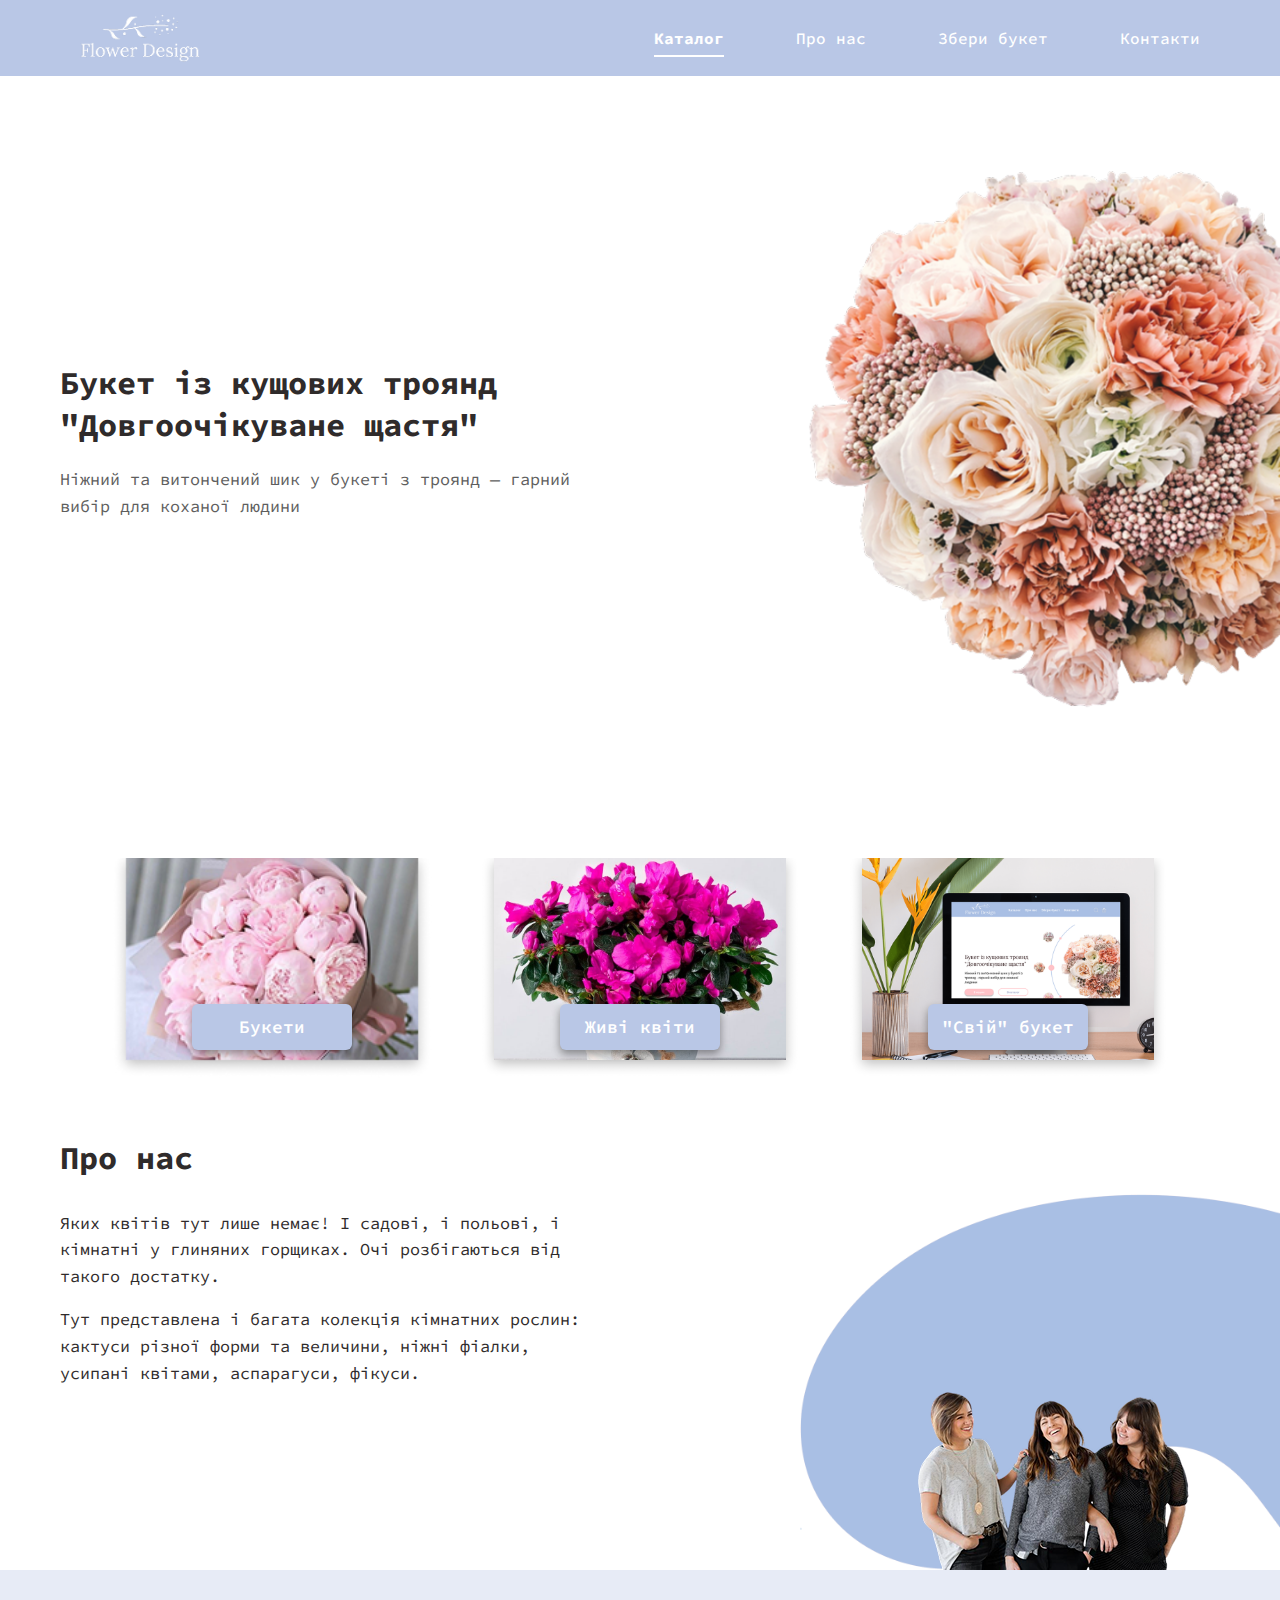
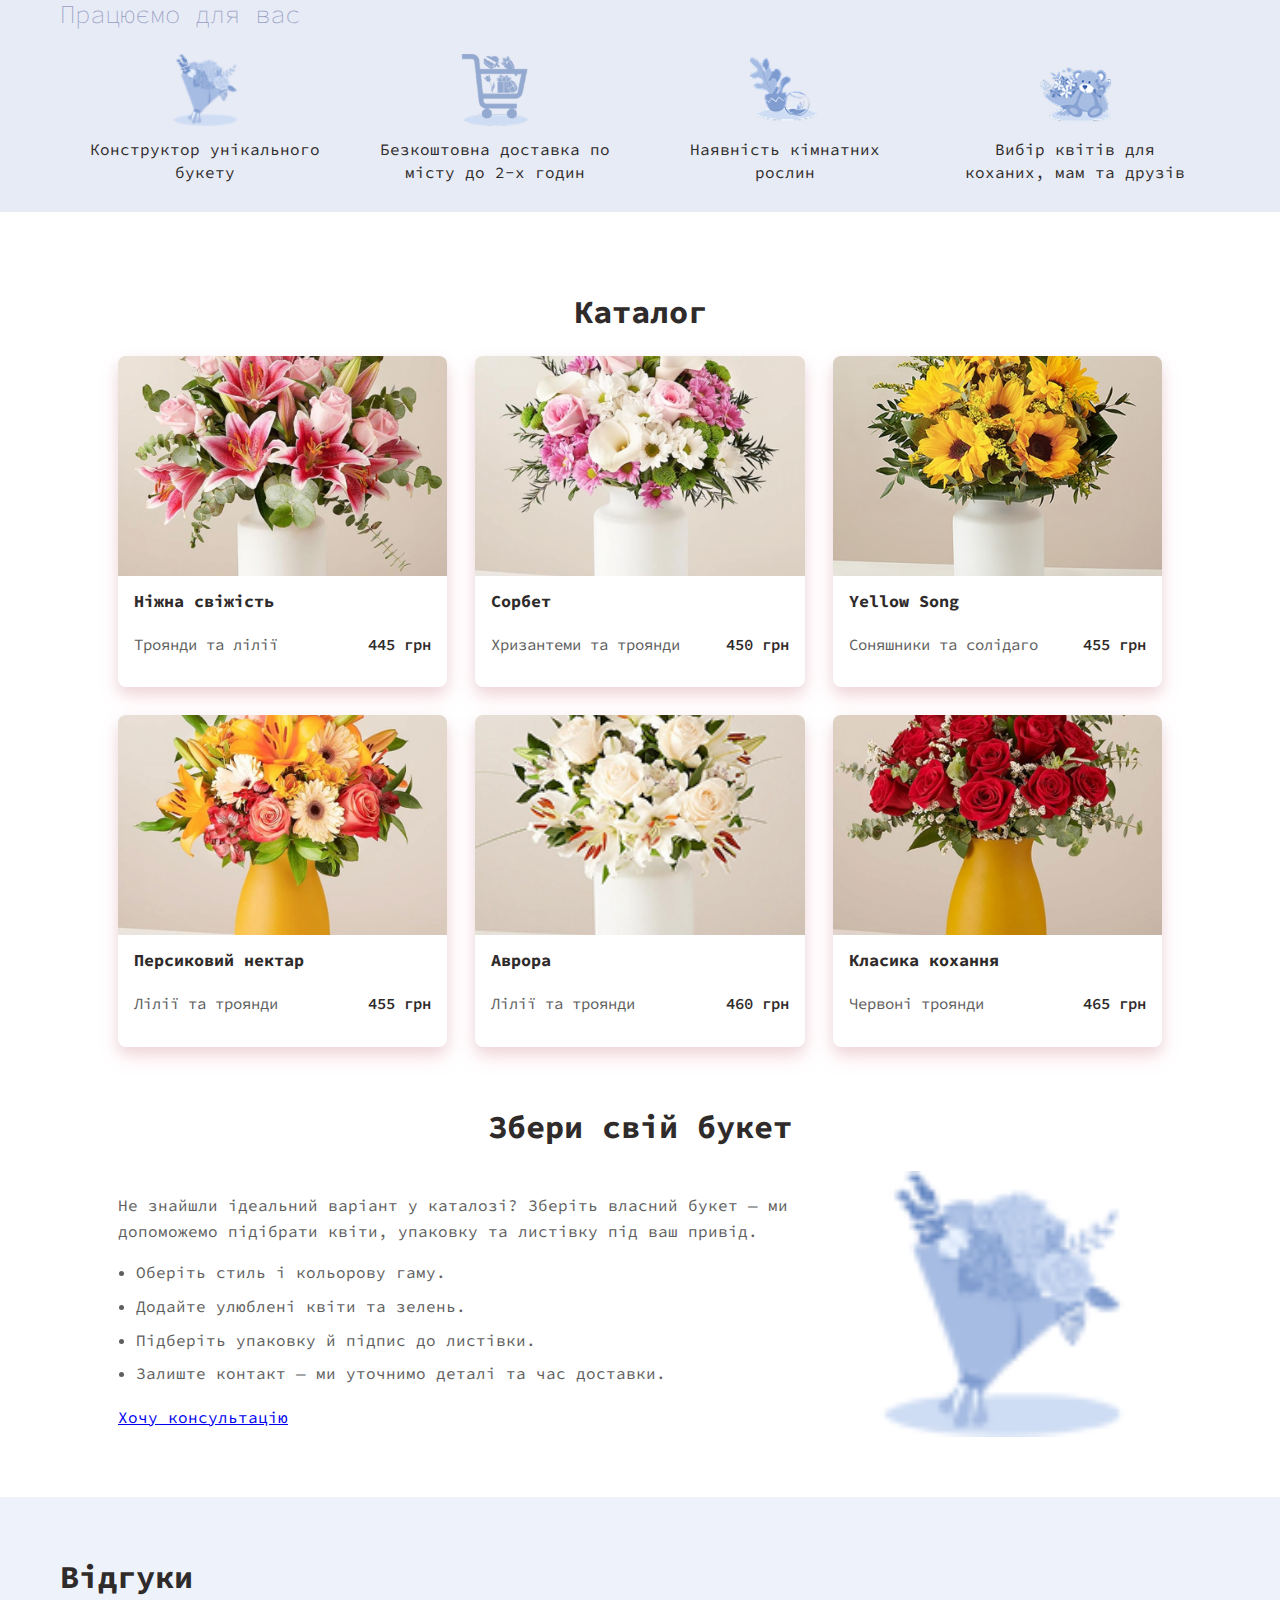
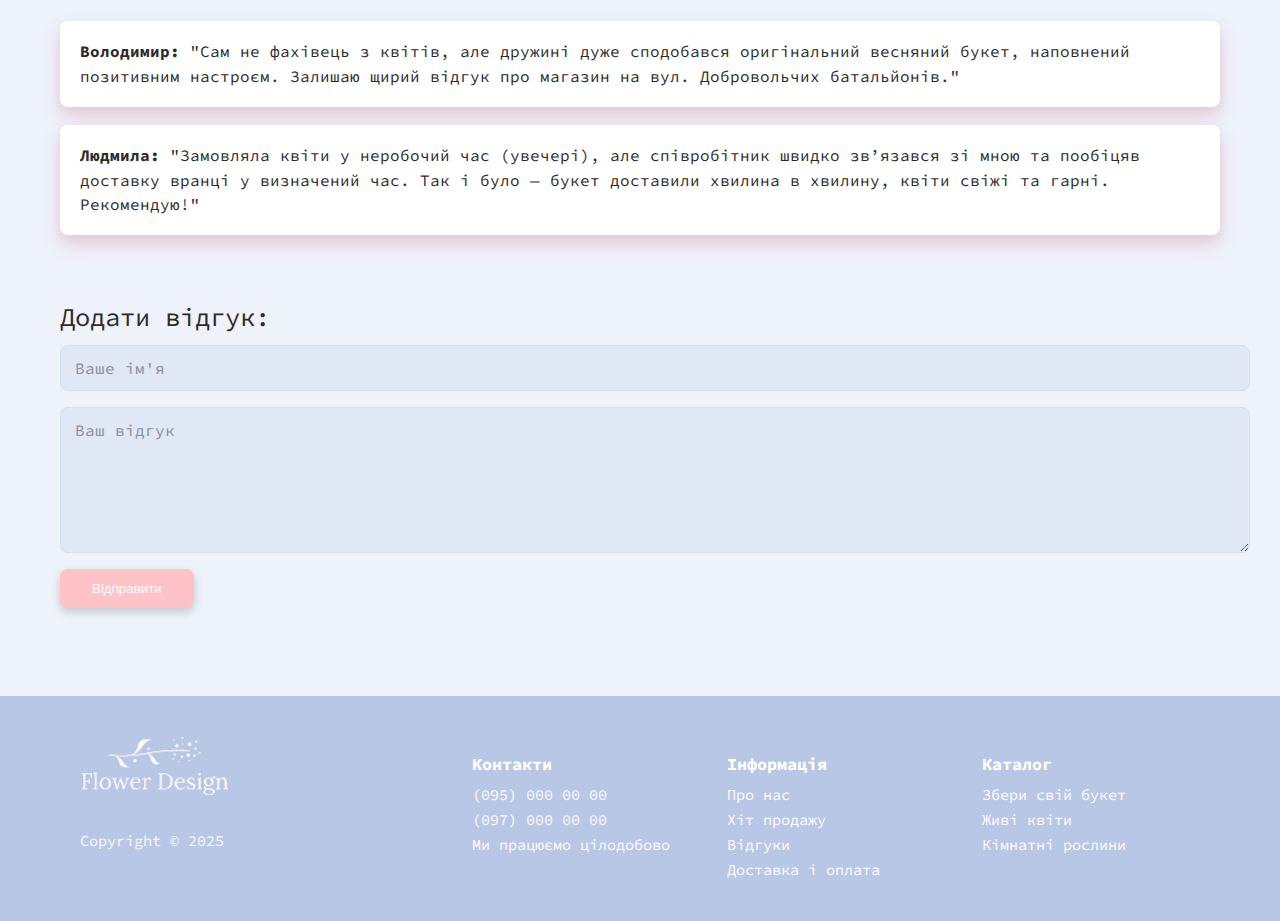
<file: index.html>
<!DOCTYPE html>
<html lang="uk">
<head>
  <meta charset="UTF-8">
  <meta name="viewport" content="width=device-width, initial-scale=1.0">
  <title>Flower Design — Головна</title>
  <link rel="preconnect" href="https://fonts.googleapis.com">
  <link rel="preconnect" href="https://fonts.gstatic.com" crossorigin>
  <link href="https://fonts.googleapis.com/css2?family=Noto+Sans:ital,wght@0,100..900;1,100..900&family=Source+Code+Pro:ital,wght@0,200..900;1,200..900&display=swap" rel="stylesheet">
  <link rel="stylesheet" href="css/styles.css">
</head>
<body>
  <!-- ШАПКА -->
  <header class="site-header">
    <div class="container">
      <a class="logo" href="index.html">
        <img src="assets/images/logo.png" alt="Flower Design logo">
      </a>

      <button class="burger" aria-label="Меню" aria-expanded="false">
        <span></span><span></span><span></span>
      </button>

      <nav class="main-nav" aria-label="Головна навігація" data-state="closed">
        <ul>
          <li><a href="#catalog" aria-current="page">Каталог</a></li>
          <li><a href="about.html">Про нас</a></li>
          <li><a href="#custom">Збери букет</a></li>
          <li><a href="#contacts">Контакти</a></li>
        </ul>
      </nav>
    </div>
  </header>

  <main>
    <!-- HERO БЛОК -->
    <section id="hero">
      <div class="hero-text">
        <h2>Букет із кущових троянд "Довгоочікуване щастя"</h2>
        <p>Ніжний та витончений шик у букеті з троянд — гарний вибір для коханої людини</p>
      </div>
      <div class="hero-image">
        <img alt="Букет із троянд">
      </div>
    </section>

    <!-- КАТЕГОРІЇ -->
    <section id="categories">
      <div class="category">
        <img src="assets/images/bouquets.png" alt="Букети">
        <a href="#" class="btn">Букети</a>
      </div>
      <div class="category">
        <img src="assets/images/natural_flowers.png" alt="Живі квіти">
        <a href="#" class="btn">Живі квіти</a>
      </div>
      <div class="category">
        <img src="assets/images/own_bouquet.png" alt="Створи свій букет">
        <a href="#" class="btn">"Свій" букет</a>
      </div>
    </section>

    <!-- ПРО НАС -->
    <section id="about-preview">
    <h2>Про нас</h2>
    <div class="about-container">
      <div class="about-text">
        <p>Яких квітів тут лише немає! І садові, і польові, і кімнатні у глиняних горщиках. Очі розбігаються від такого достатку.</p>
        <p>Тут представлена і багата колекція кімнатних рослин: кактуси різної форми та величини, ніжні фіалки, усипані квітами, аспарагуси, фікуси.</p>
      </div>

      <div class="about-image">
        <img src="assets/images/abstract_background.png" alt="" class="bg-shape" />
        <img src="assets/images/women.png" alt="Наша команда" class="women" />
      </div>
    </div>
    <div class="features">
      <h3>Працюємо для вас</h3>
      <div class="features-wrap">
        <div class="feature">
          <img src="assets/images/constructor.png" alt="Конструктор унікального букету">
          <p>Конструктор унікального букету</p>
        </div>
        <div class="feature">
          <img src="assets/images/indoor.png" alt="Безкоштовна доставка по місту до 2-х годин">
          <p>Безкоштовна доставка по місту до 2-х годин</p>
        </div>
        <div class="feature">
          <img src="assets/images/delivery.png" alt="Наявність кімнатних рослин">
          <p>Наявність кімнатних рослин</p>
        </div>
        <div class="feature">
          <img src="assets/images/for_loved_ones.png" alt="Вибір квітів для коханих, мам та друзів">
          <p>Вибір квітів для коханих, мам та друзів</p>
        </div>
      </div>
    </div>
    </section>

    <!-- КАТАЛОГ (ТАБЛИЦЯ) -->
    <section id="catalog">
      <h2>Каталог</h2>
      <div class="catalog-grid">
        <div class="catalog-item">
          <img src="assets/images/bouquet_cart1 1.png" alt="Ніжна свіжість">
          <h3>Ніжна свіжість</h3>
          <div class="catalog-meta">
            <p class="desc">Троянди та лілії</p>
            <p class="price">445 грн</p>
          </div>
        </div>
        <div class="catalog-item">
          <img src="assets/images/bouquet_cart2 1.png" alt="Сорбет">
          <h3>Сорбет</h3>
          <div class="catalog-meta">
            <p class="desc">Хризантеми та троянди</p>
            <p class="price">450 грн</p>
          </div>
        </div>
        <div class="catalog-item">
          <img src="assets/images/bouquet_cart3 1.png" alt="Yellow Song">
          <h3>Yellow Song</h3>
          <div class="catalog-meta">
            <p class="desc">Соняшники та солідаго</p>
            <p class="price">455 грн</p>
          </div>
        </div>
        <div class="catalog-item">
          <img src="assets/images/bouquet_cart4 1.png" alt="Персиковий нектар">
          <h3>Персиковий нектар</h3>
          <div class="catalog-meta">
            <p class="desc">Лілії та троянди</p>
            <p class="price">455 грн</p>
          </div>
        </div>
        <div class="catalog-item">
          <img src="assets/images/bouquet_cart5 1.png" alt="Аврора">
          <h3>Аврора</h3>
          <div class="catalog-meta">
            <p class="desc">Лілії та троянди</p>
            <p class="price">460 грн</p>
          </div>
        </div>
        <div class="catalog-item">
          <img src="assets/images/bouquet_cart6 1.png" alt="Класика кохання">
          <h3>Класика кохання</h3>
          <div class="catalog-meta">
            <p class="desc">Червоні троянди</p>
            <p class="price">465 грн</p>
          </div>
        </div>
      </div>
    </section>

    <!-- КОНСТРУКТОР БУКЕТУ -->
    <section id="custom">
      <h2>Збери свій букет</h2>
      <div class="custom-wrap">
        <div class="custom-text">
          <p>
            Не знайшли ідеальний варіант у каталозі? Зберіть власний букет — ми допоможемо підібрати квіти, упаковку
            та листівку під ваш привід.
          </p>
          <ul class="custom-steps">
            <li>Оберіть стиль і кольорову гаму.</li>
            <li>Додайте улюблені квіти та зелень.</li>
            <li>Підберіть упаковку й підпис до листівки.</li>
            <li>Залиште контакт — ми уточнимо деталі та час доставки.</li>
          </ul>
          <a class="btn" href="#contacts">Хочу консультацію</a>
        </div>
        <div class="custom-image">
          <img src="assets/images/constructor.png" alt="Конструктор букету">
        </div>
      </div>
    </section>

    <!-- ВІДГУКИ -->
    <section id="feedback">
      <h2>Відгуки</h2>
      <div class="feedback-list">
        <blockquote>
          <p><strong>Володимир:</strong> "Сам не фахівець з квітів, але дружині дуже сподобався оригінальний весняний букет, наповнений позитивним настроєм. Залишаю щирий відгук про магазин на вул. Добровольчих батальйонів."</p>
        </blockquote>
        <blockquote>
          <p><strong>Людмила:</strong> "Замовляла квіти у неробочий час (увечері), але співробітник швидко зв’язався зі мною та пообіцяв доставку вранці у визначений час. Так і було — букет доставили хвилина в хвилину, квіти свіжі та гарні. Рекомендую!"</p>
        </blockquote>
      </div>

      <!-- ФОРМА -->
      <h3 class="feedback-form-title">Додати відгук:</h3>
      <form class="feedback-form" novalidate>
        <label class="sr-only" for="feedback-name">Ваше ім'я</label>
        <input id="feedback-name" type="text" name="name" placeholder="Ваше ім'я" required aria-describedby="feedback-name-error">
        <p class="form-error" id="feedback-name-error" aria-live="polite"></p>

        <label class="sr-only" for="feedback-review">Ваш відгук</label>
        <textarea id="feedback-review" name="review" placeholder="Ваш відгук" required aria-describedby="feedback-review-error"></textarea>
        <p class="form-error" id="feedback-review-error" aria-live="polite"></p>

        <button type="submit">Відправити</button>
        <p class="form-success" id="feedback-success" aria-live="polite"></p>
      </form>
    </section>
  </main>

  <footer id="contacts">
    <div class="footer-container">
      <div class="footer-left">
        <div class="logo">
          <img src="assets/images/logo.png" alt="Flower Design logo">
        </div>
        <p>Copyright © 2025</p>
      </div>

      <div class="footer-right">
        <div class="footer-column">
          <h3>Контакти</h3>
          <p>(095) 000 00 00</p>
          <p>(097) 000 00 00</p>
          <p>Ми працюємо цілодобово</p>
        </div>

        <div class="footer-column">
          <h3>Інформація</h3>
          <p>Про нас</p>
          <p>Хіт продажу</p>
          <p>Відгуки</p>
          <p>Доставка і оплата</p>
        </div>

        <div class="footer-column">
          <h3>Каталог</h3>
          <p>Збери свій букет</p>
          <p>Живі квіти</p>
          <p>Кімнатні рослини</p>
        </div>
      </div>
    </div>
  </footer>
  <script defer src="js/index.js"></script>
</body>
</html>
</file>
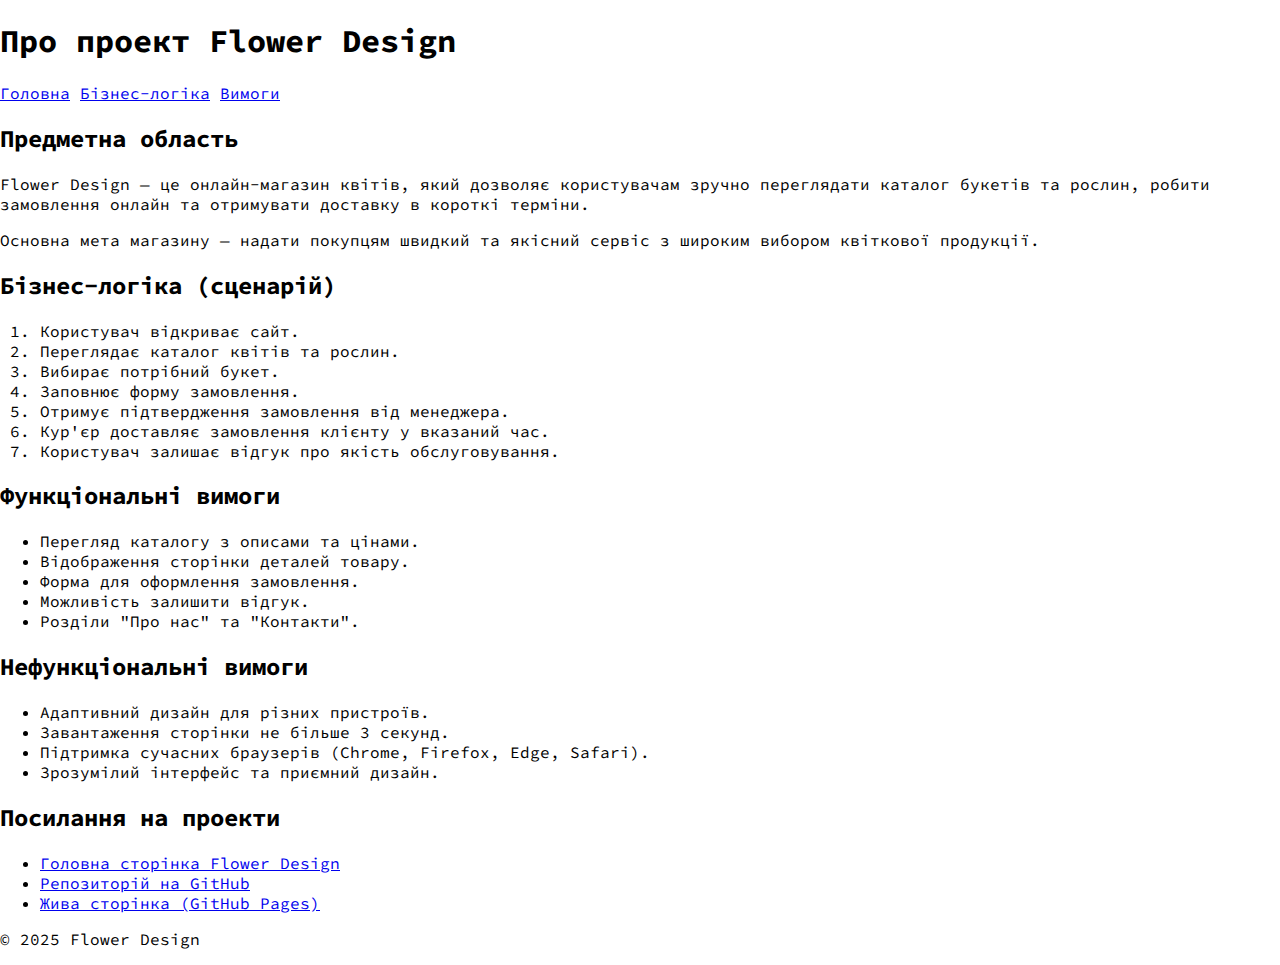
<file: about.html>
<!DOCTYPE html>
<html lang="uk">
<head>
  <meta charset="UTF-8">
  <meta name="viewport" content="width=device-width, initial-scale=1.0">
  <title>Про проект — Flower Design</title>
  <link rel="preconnect" href="https://fonts.googleapis.com">
  <link rel="preconnect" href="https://fonts.gstatic.com" crossorigin>
  <link href="https://fonts.googleapis.com/css2?family=Noto+Sans:ital,wght@0,100..900;1,100..900&family=Source+Code+Pro:ital,wght@0,200..900;1,200..900&display=swap" rel="stylesheet">
  <link rel="stylesheet" href="css/styles.css">
</head>
<body>
  <header>
    <h1>Про проект Flower Design</h1>
    <nav>
      <a href="index.html">Головна</a>
      <a href="#logic">Бізнес-логіка</a>
      <a href="#requirements">Вимоги</a>
    </nav>
  </header>

  <main>
    <!-- Опис предметної області -->
    <section id="domain">
      <h2>Предметна область</h2>
      <p>
        Flower Design — це онлайн-магазин квітів, який дозволяє користувачам зручно переглядати каталог букетів та рослин,
        робити замовлення онлайн та отримувати доставку в короткі терміни.
      </p>
      <p>
        Основна мета магазину — надати покупцям швидкий та якісний сервіс з широким вибором квіткової продукції.
      </p>
    </section>

    <!-- Бізнес-логіка -->
    <section id="logic">
      <h2>Бізнес-логіка (сценарій)</h2>
      <ol>
        <li>Користувач відкриває сайт.</li>
        <li>Переглядає каталог квітів та рослин.</li>
        <li>Вибирає потрібний букет.</li>
        <li>Заповнює форму замовлення.</li>
        <li>Отримує підтвердження замовлення від менеджера.</li>
        <li>Кур'єр доставляє замовлення клієнту у вказаний час.</li>
        <li>Користувач залишає відгук про якість обслуговування.</li>
      </ol>
    </section>

    <!-- Вимоги -->
    <section id="requirements">
      <h2>Функціональні вимоги</h2>
      <ul>
        <li>Перегляд каталогу з описами та цінами.</li>
        <li>Відображення сторінки деталей товару.</li>
        <li>Форма для оформлення замовлення.</li>
        <li>Можливість залишити відгук.</li>
        <li>Розділи "Про нас" та "Контакти".</li>
      </ul>

      <h2>Нефункціональні вимоги</h2>
      <ul>
        <li>Адаптивний дизайн для різних пристроїв.</li>
        <li>Завантаження сторінки не більше 3 секунд.</li>
        <li>Підтримка сучасних браузерів (Chrome, Firefox, Edge, Safari).</li>
        <li>Зрозумілий інтерфейс та приємний дизайн.</li>
      </ul>
    </section>

    <!-- Посилання -->
    <section id="links">
      <h2>Посилання на проекти</h2>
      <ul>
        <li><a href="index.html">Головна сторінка Flower Design</a></li>
        <li><a href="https://github.com/pliffdax/IO-35_appWEB-StepanovOleksandr-FIOT-2025">Репозиторій на GitHub</a></li>
        <li><a href="https://pliffdax.github.io/IO-35_appWEB-StepanovOleksandr-FIOT-2025/">Жива сторінка (GitHub Pages)</a></li>
      </ul>
    </section>
  </main>

  <footer>
    <p>© 2025 Flower Design</p>
  </footer>
</body>
</html>
</file>
<file: css/styles.css>
:root {
  --header-bg: #b9c7e6;
  --header-h: 64px;
  --header-shadow: rgba(0, 0, 0, 0.15);
  --text: #ffffff;
  --underline: #ffffff;
  --gap: 72px;
  --hero-margin-desktop: 60px;
  --hero-margin-mobile: 16px;
}

body {
  margin: 0;
  font-family: "Source Code Pro", "Segoe UI", sans-serif;
}

.sr-only {
  position: absolute;
  width: 1px;
  height: 1px;
  padding: 0;
  margin: -1px;
  overflow: hidden;
  clip: rect(0, 0, 0, 0);
  white-space: nowrap;
  border: 0;
}

.site-header {
  background: var(--header-bg);
  box-shadow: 0 4px 8px var(--header-shadow);
}

.site-header .container {
  max-width: 1200px;
  margin: 0 auto;
  padding: 14px 80px;
  display: flex;
  align-items: center;
  justify-content: space-between;
}

.logo img {
  display: block;
  height: 48px;
  width: auto;
}

.main-nav ul {
  list-style: none;
  margin: 0;
  padding: 0;
  display: flex;
  gap: var(--gap);
}

.main-nav a {
  position: relative;
  display: inline-block;
  padding: 6px 0;
  color: var(--text);
  text-decoration: none;
  font-weight: 500;
  transition: all 0.2s ease;
}

.main-nav a::after {
  content: "";
  position: absolute;
  left: 0;
  right: 0;
  bottom: -3px;
  height: 2px;
  background: var(--underline);
  opacity: 0;
  transform: scaleX(0.6);
  transition: opacity 0.2s ease, transform 0.2s ease;
}

.main-nav a:hover::after {
  opacity: 1;
  transform: scaleX(1);
}

.main-nav a[aria-current="page"] {
  font-weight: 700;
}
.main-nav a[aria-current="page"]::after {
  opacity: 1;
  transform: scaleX(1);
}

#hero {
  display: flex;
  align-items: center;
  justify-content: space-between;
  padding: 80px 0;
  background-color: #fff;
  overflow: hidden;
}

.hero-text {
  flex: 1;
  max-width: 520px;
  margin-left: var(--hero-margin-desktop)
}

.hero-text h2 {
  font-size: 2rem;
  font-weight: 700;
  color: #2f2b2b;
  line-height: 1.3;
  margin-bottom: 20px;
}

.hero-text p {
  font-size: 1.05rem;
  color: #5e5e5e;
  line-height: 1.6;
}

.hero-image {
  position: relative;
  float: right;
  width: 48%;
  text-align: right;
}

.hero-image img {
  width: 100%;
  max-width: 480px;
  height: auto;
}

#categories {
  text-align: center;
  padding: 60px 0;
  background: #fff;
}

.category {
  display: inline-block;
  width: 25%;
  margin: 0 1.5%;
  vertical-align: top;
  position: relative;
  border-radius: 6px;
  overflow: hidden;
}

.category img {
  display: block;
  width: 100%;
  height: auto;
}

.category .btn {
  position: absolute;
  bottom: 28px;
  left: 50%;
  transform: translateX(-50%);
  background: var(--header-bg);
  color: #fff;
  text-decoration: none;
  font-weight: 600;
  font-size: 1.1rem;
  width: 160px;
  text-align: center;
  padding: 12px 0;
  border-radius: 6px;
  box-shadow: 0 4px 8px rgba(0, 0, 0, 0.4);
  transition: background 0.3s ease;
}

.category .btn:hover {
  background: #9fb2dc;
}

#about-preview {
  display: block;
  padding: 0 0 80px;
  background: #fff;
}

#about-preview > h2 {
  font-size: 2rem;
  font-weight: 700;
  color: #2f2b2b;
  margin: 0 0 32px 60px;
}

.about-container {
  position: relative;
  overflow: visible;
}

.about-container::after {
  content: "";
  display: block;
  clear: both;
}

.about-text {
  float: left;
  width: 52%;
  max-width: 520px;
  margin-left: 60px;
  color: #2f2b2b;
  line-height: 1.6;
  font-size: 1.05rem;
}

.about-text p { margin: 0 0 16px; }

.about-image {
  position: relative;
  float: right;
  display: flex;
  justify-content: flex-end;
  align-items: flex-end;
  margin-right: 80px;  min-height: 360px;
  overflow: visible;
}

.about-image .bg-shape {
  position: absolute;
  right: -80px;
  bottom: 0;
  width: 480px;
  height: auto;
  z-index: 0;
}

.about-image .women {
  position: relative;
  z-index: 1;
  width: 100%;
  max-width: 480px;
  height: auto;
  display: block;
}

.features {
  background: rgba(185,199,230,0.35);
  padding: 28px 60px;
  text-align: center;
  font-size: 0;
}

.features h3 {
  margin: 0 0 18px 0;
  text-align: left;
  color: #989ec3;
  font-size: 1.6rem;
  font-weight: 100;
}

.feature {
  display: inline-block;
  vertical-align: top;
  width: 23%;
  margin: 0 1%;
  text-align: center;
  font-size: 16px;
}

.feature img {
  display: block;
  height: 72px;
  width: auto;
  margin: 6px auto 12px;
}

.feature p {
  margin: 0;
  color: #2f2b2b;
  line-height: 1.45;
  max-width: 240px;
  margin-left: auto;
  margin-right: auto;
  font-size: 1rem;
}

@media (max-width: 1100px){
  .feature{ width: 31%; margin: 1% 1%; }
}

@media (max-width: 900px){
  .feature{ width: 47%; margin: 1.5% 1.5%; }
}

@media (max-width: 600px){
  .feature{ width: 100%; margin: 8px 0; }
}

#catalog {
  padding: 0 60px 60px;
  background: #fff;
}

#custom {
  padding: 0 60px 60px;
  background: #fff;
}

#custom > h2 {
  margin: 0 0 24px;
  font-size: 2rem;
  font-weight: 700;
  color: #2f2b2b;
  text-align: center;
}

.custom-wrap {
  width: 90%;
  max-width: 1200px;
  margin: 0 auto;
  display: flex;
  align-items: center;
  justify-content: space-between;
  gap: 32px;
}

.custom-text {
  flex: 1;
  color: #5e5e5e;
  line-height: 1.6;
}

.custom-steps {
  margin: 14px 0 18px;
  padding-left: 18px;
}

.custom-steps li {
  margin: 8px 0;
}

.custom-image {
  flex: 0 0 320px;
  display: flex;
  justify-content: center;
}

.custom-image img {
  width: 100%;
  height: auto;
  max-width: 320px;
}

@media (max-width: 900px){
  .custom-wrap{ flex-direction: column; align-items: flex-start; }
  .custom-image{ flex-basis: auto; width: 240px; }
}

#catalog > h2 {
  margin: 0 0 24px;
  font-size: 2rem;
  font-weight: 700;
  color: #2f2b2b;
  text-align: center;
}

.catalog-grid {
  display: grid;
  grid-template-columns: repeat(3, 1fr);
  gap: 28px;
  justify-items: stretch;
  align-items: stretch;
  width: 90%;
  max-width: 1200px;
  margin: 0 auto;
}

.catalog-item {
  background: #fff;
  border-radius: 8px;
  overflow: hidden;
  box-shadow:
    0 6px 14px rgba(0,0,0,0.08),
    0 10px 20px rgba(255,105,135,0.18);
  transition: transform .15s ease, box-shadow .15s ease;
}

.catalog-item:hover {
  transform: translateY(-2px);
  box-shadow:
    0 10px 20px rgba(0,0,0,0.1),
    0 14px 26px rgba(255,105,135,0.22);
}

.catalog-item img {
  display: block;
  width: 100%;
  height: 220px;
  object-fit: cover;
}

.catalog-item h3 {
  margin: 14px 16px 0;
  font-size: 1.05rem;
  font-weight: 700;
  color: #2f2b2b;
}

.catalog-meta {
  display: flex;
  align-items: baseline;
  justify-content: space-between;
  margin: 6px 16px 16px;
  font-size: .98rem;
  line-height: 1.4;
  color: #5e5e5e;
}

.catalog-meta .desc { margin-right: 12px; }

.catalog-meta .price {
  color: #2f2b2b;
  font-weight: 600;
  white-space: nowrap;
}

#feedback {
  padding: 60px 0 0;
  background: #EEF2FA;
}

#feedback > h2 {
  margin: 0 0 24px 60px;
  font-size: 2rem;
  font-weight: 700;
  color: #2f2b2b;
}

.feedback-list {
  padding: 0 60px 24px;
}

.feedback-list blockquote {
  margin: 0 0 18px;
  background: #fff;
  border-radius: 8px;
  padding: 18px 20px;
  box-shadow:
    0 6px 14px rgba(0,0,0,.08),
    0 10px 20px rgba(255,105,135,.18);
}

.feedback-list blockquote p {
  margin: 0;
  color: #2f2b2b;
  line-height: 1.55;
}

.feedback-form-title {
  font-size: 1.6rem;
  font-weight: 400;
  color: #2f2b2b;
  margin: 24px 60px 12px;
}

.feedback-form {
  padding: 0 60px 60px;
  display: flex;
  flex-direction: column;
  gap: 16px;
}

.feedback-form input,
.feedback-form textarea {
  width: 100%;
  border: 1px solid #d7deee;
  border-radius: 8px;
  padding: 12px 14px;
  background: rgba(185,199,230,.25);
  color: #2f2b2b;
  font: inherit;
  outline: none;
}

.feedback-form textarea {
  min-height: 120px;
  resize: vertical;
}

.feedback-form .is-error {
  border-color: #c0392b;
  background: rgba(192,57,43,.08);
}

.form-error {
  margin: -10px 0 0;
  font-size: .92rem;
  line-height: 1.2;
  color: #c0392b;
  display: none;
}

.form-error.is-visible {
  display: block;
}

.form-success {
  margin: -6px 0 0;
  font-size: .92rem;
  line-height: 1.2;
  color: #2e7d32;
  min-height: 1.2em;
}

.feedback-form input::placeholder,
.feedback-form textarea::placeholder {
  color: #8a8fa3;
  opacity: 1;
}

.feedback-form button {
  align-self: flex-start;
  width: auto;
  background: #FFC2C7;
  color: #fff;
  border: 0;
  border-radius: 8px;
  padding: 12px 32px;
  font-weight: 500;
  box-shadow: 0 4px 10px rgba(0,0,0,.18);
  cursor: pointer;
  transition: box-shadow .1s ease, transform .1s ease;
}

.feedback-form button:hover {
  box-shadow: 0 6px 14px rgba(0,0,0,.2);
  transform: translateY(-1px);
}

#contacts {
  background: var(--header-bg);
  color: #fff;
  padding: 40px 80px 36px;
}

.footer-container {
  display: flex;
  justify-content: space-between;
  align-items: flex-start;
}

.footer-left {
  display: flex;
  flex-direction: column;
  justify-content: flex-start;
  width: 25%;
}

.footer-left .logo img {
  display: block;
  height: 60px;
  width: auto;
  margin-bottom: 20px;
}

.footer-left p {
  font-size: 0.95rem;
  opacity: 0.9;
}

.footer-right {
  display: flex;
  justify-content: space-between;
  width: 65%;
}

.footer-column {
  width: 30%;
}

.footer-column h3 {
  font-size: 1.05rem;
  font-weight: 700;
  margin-bottom: 10px;
}

.footer-column p {
  margin: 6px 0;
  font-size: 0.95rem;
  opacity: 0.95;
  cursor: default;
}

.footer-column p:hover {
  text-decoration: underline;
  opacity: 1;
}

.burger {
  display: none;
  inline-size: 40px;
  block-size: 40px;
  border: 0;
  background: transparent;
  cursor: pointer;
}
.burger span {
  position: absolute;
  inset-inline: 8px;
  block-size: 2px;
  background: currentColor;
  transition: transform .25s ease, opacity .25s ease;
}
.burger span:nth-child(1) { inset-block-start: 12px; }
.burger span:nth-child(2) { inset-block-start: 19px; }
.burger span:nth-child(3) { inset-block-start: 26px; }

@media (max-width: 900px) {
  .site-header {
    position: sticky;
    top: 0;
    z-index: 100;
  }

  .site-header .container {
    position: relative;
    display: flex;
    align-items: center;
    justify-content: space-between;
    padding: 8px 16px;
    min-height: 64px;
  }

  .burger{
    order: -1;
    display: inline-flex;
    align-items: center;
    justify-content: center;
    inline-size: 40px;
    block-size: 40px;
    margin-right: auto;
    position: relative;
    z-index: 110;
    color: #fff;
  }

  .burger span{
    position: absolute;
    inset-inline: 8px;
    block-size: 2px;
    background: currentColor;
    transition: transform .25s ease, opacity .25s ease;
  }
 
  .logo img {
    height: 36px;
    width: auto;
  }

  .main-nav{
    position: absolute;
    left: 0; right: 0;
    top: 100%;
    background: #0b1020;
    border-top: 1px solid #1f2a44;
    transform: translateY(-120%);
    transition: transform .3s ease, opacity .2s ease;
    z-index: 105;
    opacity: 0;
    pointer-events: none;
  }
  .main-nav[data-state="open"]{
    transform: translateY(0);
    opacity: 1;
    pointer-events: auto;
  }

  .main-nav ul {
    list-style: none;
    margin: 0;
    padding: 12px 16px;
    display: flex;
    flex-direction: column;
    gap: 8px;
  }

  .burger[aria-expanded="true"] span:nth-child(1) {
    transform: translateY(7px) rotate(45deg);
  }
  .burger[aria-expanded="true"] span:nth-child(2) {
    opacity: 0;
  }
  .burger[aria-expanded="true"] span:nth-child(3) {
    transform: translateY(-7px) rotate(-45deg);
  }

  .site-header { position: sticky; top: 0; z-index: 100; }
  .site-header .container { position: relative; }

  .main-nav {
    position: absolute;
    left: 0; right: 0; top: 100%;
    transform: translateY(-120%);
    opacity: 0; pointer-events: none;
    background: #0b1020; border-top: 1px solid #1f2a44;
    z-index: 105; transition: transform .3s ease, opacity .2s ease;
  }
  .main-nav[data-state="open"] { transform: translateY(0); opacity: 1; pointer-events: auto; }

  #hero {
    margin: 0;
    padding-top: 0;
    padding-bottom: 40px;
    display: flex;
    flex-direction: column;
    align-items: center;
    text-align: center;
    background: #fff;
  }

  #hero .hero-image {
    display: flex;
    justify-content: center;
    align-items: flex-start;
    order: -1;
    width: 100%;
    max-width: 700px;
    margin: 0;
    position: relative;
    text-align: center;
  }

  #hero .hero-image img {
    width: 100%;
    height: auto;
    display: block;
    object-fit: contain;
    margin: 0;
  }

  #hero .hero-text { max-width: 520px; margin: 20px 0 0; padding: 0 16px; }
  #hero .hero-text h2 { margin-top: 0; font-size: 1.4rem; line-height: 1.3; }
  #hero .hero-text p  { font-size: 1rem; line-height: 1.5; color: #444; }

    #categories {
    text-align: center;
    padding: 32px 0 48px;
    background: #fff;
  }

  .category {
    display: inline-block;
    width: 90%;
    margin: 0 0 24px;
    position: relative;
    border-radius: 8px;
    overflow: hidden;
    box-shadow: 0 4px 10px rgba(0,0,0,0.08);
  }

  .category img {
    display: block;
    width: 100%;
    height: auto;
  }

  .category .btn {
    position: absolute;
    bottom: 16px;
    left: 50%;
    transform: translateX(-50%);
    width: 140px;
    padding: 10px 0;
    font-size: 0.95rem;
    background: var(--header-bg);
    color: #fff;
    border-radius: 6px;
    box-shadow: 0 3px 6px rgba(0,0,0,0.3);
    transition: background 0.3s ease;
  }

  .category .btn:hover {
    background: #9fb2dc;
  }
  
  .catalog-grid {
    grid-template-columns: repeat(auto-fit, minmax(220px, 1fr));
    gap: 20px;
  }

  .catalog-item img {
    height: 200px;
  }

  .catalog-item h3 {
    margin: 12px 12px 0;
    font-size: 1rem;
  }

  .catalog-meta {
    margin: 6px 12px 12px;
    font-size: .95rem;
  }

  #contacts {
    padding: 24px 20px 20px;
  }

  .footer-container {
    display: flex;
    flex-direction: column;
    align-items: stretch;
    gap: 24px;
  }

  .footer-right {
    order: 1;
    display: flex;
    justify-content: center;
    align-items: flex;
    gap: 12px;
    width: 100%;
  }

  .footer-column {
    width: 100%;
    text-align: left;
  }

  .footer-column h3 {
    margin-bottom: 8px;
  }

  .footer-column p {
    text-align: left;
  }

  .footer-left {
    order: 2;
    align-items: center;
    justify-content: center;
    width: 100%;
    text-align: center;
  }

  .footer-left .logo img {
    height: 56px;
    width: auto;
    margin: 8px auto 0;
    display: block;
  }

  .footer-left p {
    margin-top: 8px;
    text-align: center;
    font-size: 0.9rem;
    opacity: 0.9;
  }
}

@media (min-width: 901px) {
  .burger { display: none; }
  .main-nav { position: static; transform: none; }
}
</file>
